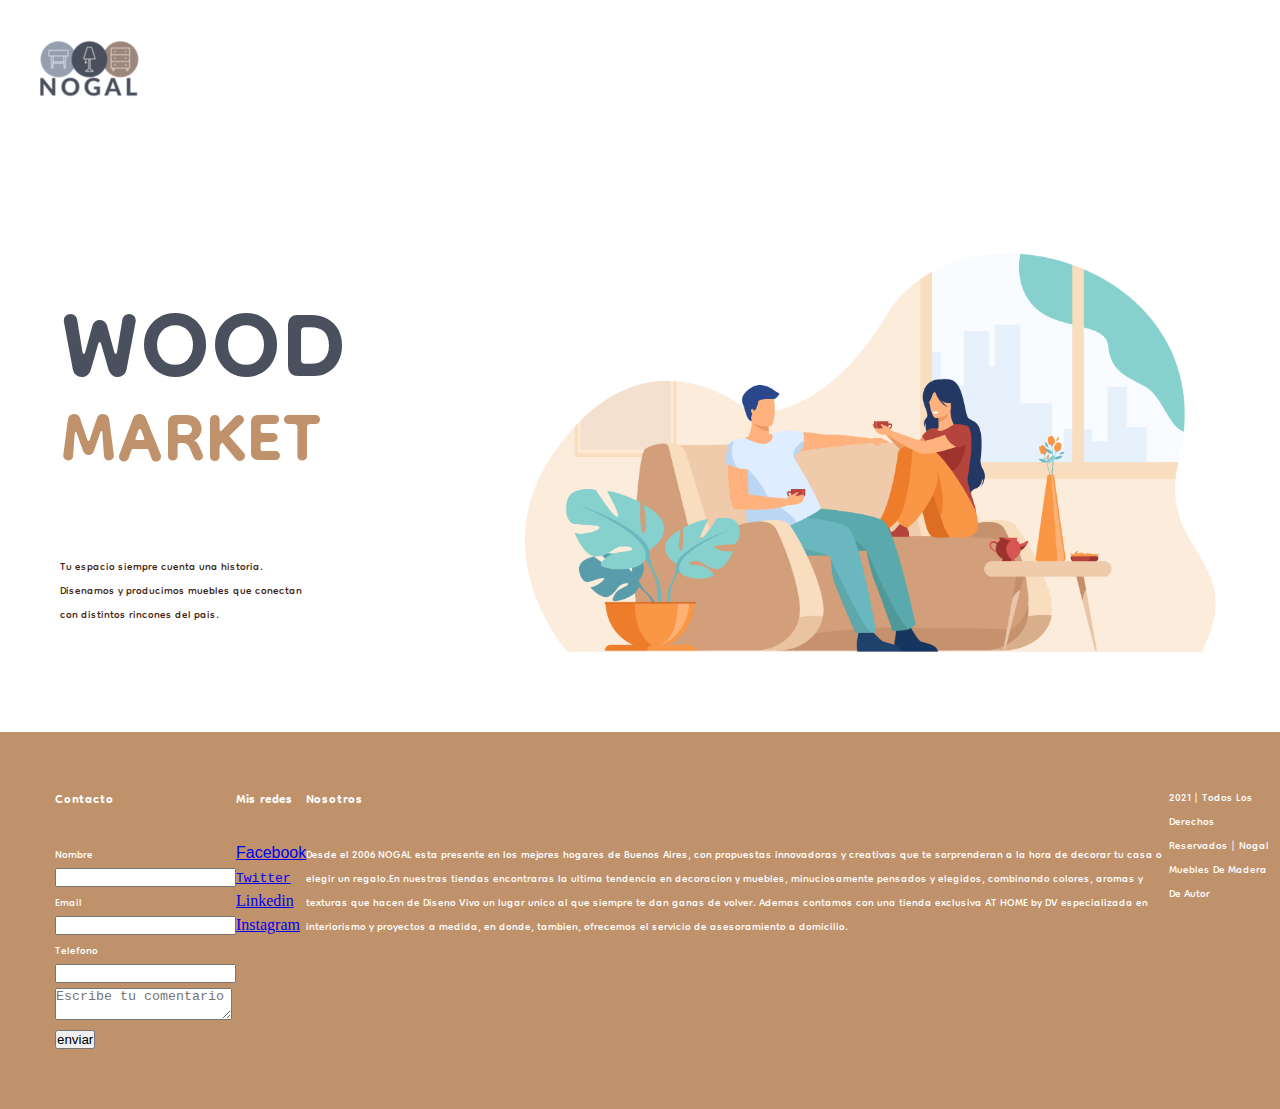
<file: index.html>
<!DOCTYPE html>
<html lang="es">

<head>
    <meta charset="UTF-8">
    <meta name="description" content="Muebles de madera de diseño independiente" />
    <meta name="keywords" content="madera, diseño, muebles" />
    <meta http-equiv="X-UA-Compatible" content="IE=edge">
    <meta name="viewport"
        content="width=device-width, user-scalable=no, initial-scale=1.0, maximum-scale=1.0, minimum-scale=1.o">
    <link rel="stylesheet" href="https://cdnjs.cloudflare.com/ajax/libs/font-awesome/6.0.0-beta3/css/all.min.css"
        integrity="sha512-Fo3rlrZj/k7ujTnHg4CGR2D7kSs0v4LLanw2qksYuRlEzO+tcaEPQogQ0KaoGN26/zrn20ImR1DfuLWnOo7aBA=="
        crossorigin="anonymous" referrerpolicy="no-referrer">
    <link rel="stylesheet" href="https://cdn.jsdelivr.net/npm/bootstrap@4.6.1/dist/css/bootstrap.min.css"
        integrity="sha384-zCbKRCUGaJDkqS1kPbPd7TveP5iyJE0EjAuZQTgFLD2ylzuqKfdKlfG/eSrtxUkn" crossorigin="anonymous">
    <link rel="stylesheet" type="text/css" href="css/estilos.css">

    <link rel="shortcut icon" href="img/logo.png">
    <title>Nogal</title>
</head>

<body>
    <header class="container_header">
        <a href="index.html"><img src="img/isotipo.png" alt=""></a>
    </header>



    <div class="respmenu">
        <input type="checkbox">
        <i class="fas fa-bars"></i>
        <i class="fas fa-times"></i>
        <nav>
          <ul>
            <li><a href="index.html" class="select" style="color:whitesmoke;">Home</a></li>
            <li><a href="paginas/shop.html" class="shop" style="color: whitesmoke;">Shop</a></li>
            <li><a href="paginas/productos.html" class="productos" style="color: whitesmoke;">Productos</a></li>
            <li><a href="paginas/sale.html" class="sale" style="color: whitesmoke;">Sale</a></li>
            <li><a href="#contacto" class="contacto" style="color:whitesmoke ;">Contacto</a></li>
          </ul>
        </nav>
      </div>

    <section>
        <div class="container_all">
            <div class="cover">
                <div class="container_cover">
                    <div class="contariner_info">
                        <h1>WOOD</h1>
                        <h2>MARKET</h2>
                        <p>Tu espacio siempre cuenta una historia. <br> Disenamos y producimos muebles que conectan <br>
                            con distintos rincones del pais.</p> <br>

                    </div>
                    <div class="container_ilustracion">
                        <img src="img/ilustracion2 1.png" alt="">
                    </div>
                </div>
            </div>
    </section>


            <footer class="text-center footer-style">
                <div class="container">
                    <div class="row">
                        <div class="col-md-4 footer-col" id="contacto">
                            <h3>Contacto</h3>
                            Nombre <br>
                            <input type="text" required><br>
                            Email <br>
                            <input type="email" required><br>
                            Telefono <br>
                            <input type="number" required><br>
                            <textarea name="areadetexto" placeholder="Escribe tu comentario"></textarea><br>
                            <input type="submit" value="enviar">
                        </div>
                        <div class="col-md-4 footer-col">
                            <h3>Mis redes</h3>
                            <ul class="list-inline">
                                <a class="btn--red1" href="#">Facebook</a><br>
                                <a class="btn--red2" href="#">Twitter</a><br>
                                <a class="btn--red3" href="#">Linkedin</a><br>
                                <a class="btn--red4" href="#">Instagram</a><br>

                        </div>
                        <div class="col-md-4 footer-col">
                            <h3>Nosotros</h3>
                            <p> Desde el 2006 NOGAL esta presente en los mejores hogares de Buenos Aires, con propuestas
                                innovadoras y creativas que te sorprenderan a la hora de decorar tu casa o elegir un
                                regalo.En nuestras tiendas encontraras la ultima tendencia en decoracion y muebles,
                                minuciosamente pensados y elegidos, combinando colores, aromas y texturas que hacen de
                                Diseno Vivo un lugar unico al que siempre te dan ganas de volver. Ademas contamos con una
                                tienda exclusiva AT HOME by DV especializada en interiorismo y proyectos a medida, en
                                donde, tambien, ofrecemos el servicio de asesoramiento a domicilio.</p>
                        </div>
                        <div class="container-footer">
                            <div class="copyright">
                                2021 | Todos Los Derechos Reservados | Nogal Muebles De Madera De Autor
                            </div>
                        </div>
            </footer>

            <script src="https://cdn.jsdelivr.net/npm/jquery@3.5.1/dist/jquery.slim.min.js"
                integrity="sha384-DfXdz2htPH0lsSSs5nCTpuj/zy4C+OGpamoFVy38MVBnE+IbbVYUew+OrCXaRkfj"
                crossorigin="anonymous">
            </script>
            <script src="https://cdn.jsdelivr.net/npm/popper.js@1.16.1/dist/umd/popper.min.js"
                integrity="sha384-9/reFTGAW83EW2RDu2S0VKaIzap3H66lZH81PoYlFhbGU+6BZp6G7niu735Sk7lN"
                crossorigin="anonymous">
            </script>
            <script src="https://cdn.jsdelivr.net/npm/bootstrap@4.6.1/dist/js/bootstrap.min.js"
                integrity="sha384-VHvPCCyXqtD5DqJeNxl2dtTyhF78xXNXdkwX1CZeRusQfRKp+tA7hAShOK/B/fQ2"
                crossorigin="anonymous">
            </script>
</body>

</html>
</file>
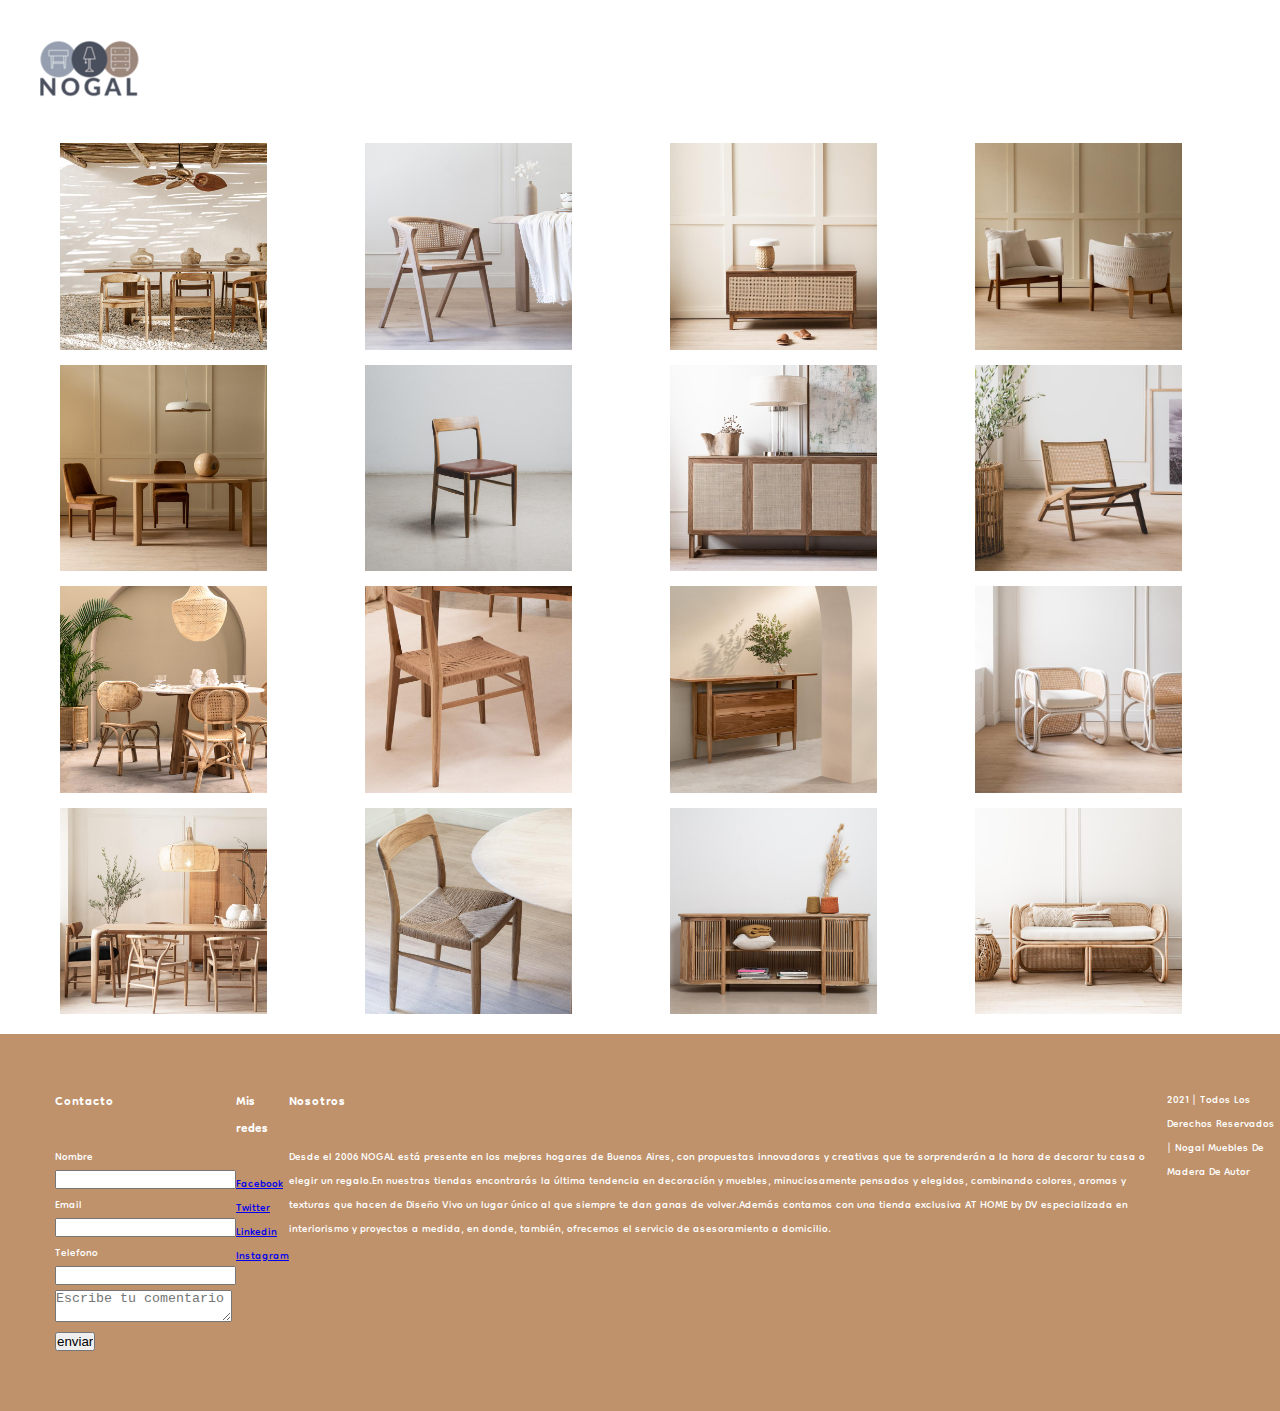
<file: paginas/productos.html>
<!DOCTYPE html>
<html lang="en">
<head>
    <meta charset="UTF-8">
    <meta name="description" content="Muebles de madera de diseño independiente"/>
    <meta name="keywords" content="madera, diseño, muebles"/>
    <meta http-equiv="X-UA-Compatible" content="IE=edge">
    <meta name="viewport" content="width=device-width, user-scalable=no, initial-scale=1.0, maximum-scale=1.0, minimum-scale=1.o">
    <link rel="stylesheet" href="https://cdnjs.cloudflare.com/ajax/libs/font-awesome/6.0.0-beta3/css/all.min.css" integrity="sha512-Fo3rlrZj/k7ujTnHg4CGR2D7kSs0v4LLanw2qksYuRlEzO+tcaEPQogQ0KaoGN26/zrn20ImR1DfuLWnOo7aBA==" crossorigin="anonymous" referrerpolicy="no-referrer">
    <link rel="stylesheet" href="https://cdn.jsdelivr.net/npm/bootstrap@4.6.1/dist/css/bootstrap.min.css" integrity="sha384-zCbKRCUGaJDkqS1kPbPd7TveP5iyJE0EjAuZQTgFLD2ylzuqKfdKlfG/eSrtxUkn" crossorigin="anonymous">
    <link rel="stylesheet" type="text/css" href="../css/estilos.css">
    <link rel="shortcut icon" href="../img/logo.png">
    <title>Nogal</title>
</head>
<body>

    <header class="container_header">
        <a href="../index.html"> <img src="../img/isotipo.png" alt=""> </a>
    </header>

    <div class="respmenu">
        <input type="checkbox">
        <i class="fas fa-bars"></i>
        <i class="fas fa-times"></i>
        <nav>
          <ul>
            <li><a href="../index.html" class="select" style="color:whitesmoke;">Home</a></li>
            <li><a href="../paginas/shop.html" class="shop" style="color: whitesmoke;">Shop</a></li> 
            <li><a href="productos.html" class="productos" style="color: whitesmoke;">Productos</a></li>
            <li><a href="../paginas/sale.html" class="sale" style="color: whitesmoke;">Sale</a></li>
            <li><a href="../#contacto" class="contacto" style="color:whitesmoke ;">Contacto</a></li>
          </ul>
        </nav>
      </div>
    <section>
        <div class="row" id="productos">
            <div class="column">
                <img src="../img/comedor1.jpg" alt="">
                <img src="../img/comedor2.jpg" alt="">
                <img src="../img/comedor3.jpg" alt="">
                <img src="../img/comedor4.jpg" alt="">
            </div>
            <div class="column">
               <img src="../img/silla1.jpg" alt="">
               <img src="../img/silla2.jpg" alt="">
               <img src="../img/silla3.jpg" alt="">
               <img src="../img/silla4.jpg" alt="">
           </div>
           <div class="column">
               <img src="../img/mesa1.jpg" alt="">
               <img src="../img/mesa2.jpg" alt="">
               <img src="../img/mesa3.jpg" alt="">
               <img src="../img/mesa4.jpg" alt="">
           </div>
           <div class="column">
               <img src="../img/mueble1.jpg" alt="">
               <img src="../img/mueble2.jpg" alt="">
               <img src="../img/mueble3.jpg" alt="">
               <img src="../img/mueble4.jpg" alt="">
           </div>
        </div>

        <footer class="text-center footer-style">
            <div class="container">
                <div class="row">
                    <div class="col-md-4 footer-col" id="contacto">
                        <h3>Contacto</h3>
                        Nombre <br>
                         <input type="text" required><br>
                        Email <br>
                         <input type="email" required><br>
                        Telefono <br>
                         <input type="number" required><br>
                        <textarea name="areadetexto" placeholder="Escribe tu comentario"></textarea><br>
                        <input type="submit" value="enviar">
                    </div>
                    <div class="col-md-4 footer-col">
                        <h3>Mis redes</h3>
                        <ul class="list-inline">
                            <a href="#">Facebook</a><br>
                            <a href="#">Twitter</a><br>
                            <a href="#">Linkedin</a><br>
                            <a href="#">Instagram</a><br>
    
                    </div>
                    <div class="col-md-4 footer-col">
                        <h3>Nosotros</h3>
                        <p> Desde el 2006 NOGAL está presente en los mejores hogares de Buenos Aires, con propuestas innovadoras y creativas que te sorprenderán a la hora de decorar tu casa o elegir un regalo.En nuestras tiendas encontrarás la última tendencia en decoración y muebles, minuciosamente pensados y elegidos, combinando colores, aromas y texturas que hacen de Diseño Vivo un lugar único al que siempre te dan ganas de volver.Además contamos con una tienda exclusiva AT HOME by DV especializada en interiorismo y proyectos a medida, en donde, también, ofrecemos el servicio de asesoramiento a domicilio.</p>
                    </div>
                    <div class="container-footer">
                        <div class="copyright">
                            2021 | Todos Los Derechos Reservados | Nogal Muebles De Madera De Autor
                        </div>
                    </div>
                </footer>        
                    
                <script src="https://cdn.jsdelivr.net/npm/jquery@3.5.1/dist/jquery.slim.min.js" integrity="sha384-DfXdz2htPH0lsSSs5nCTpuj/zy4C+OGpamoFVy38MVBnE+IbbVYUew+OrCXaRkfj" crossorigin="anonymous">
                </script>
                <script src="https://cdn.jsdelivr.net/npm/popper.js@1.16.1/dist/umd/popper.min.js" integrity="sha384-9/reFTGAW83EW2RDu2S0VKaIzap3H66lZH81PoYlFhbGU+6BZp6G7niu735Sk7lN" crossorigin="anonymous">
                </script>
                <script src="https://cdn.jsdelivr.net/npm/bootstrap@4.6.1/dist/js/bootstrap.min.js" integrity="sha384-VHvPCCyXqtD5DqJeNxl2dtTyhF78xXNXdkwX1CZeRusQfRKp+tA7hAShOK/B/fQ2" crossorigin="anonymous">
                </script>
</body>
</html>
</file>
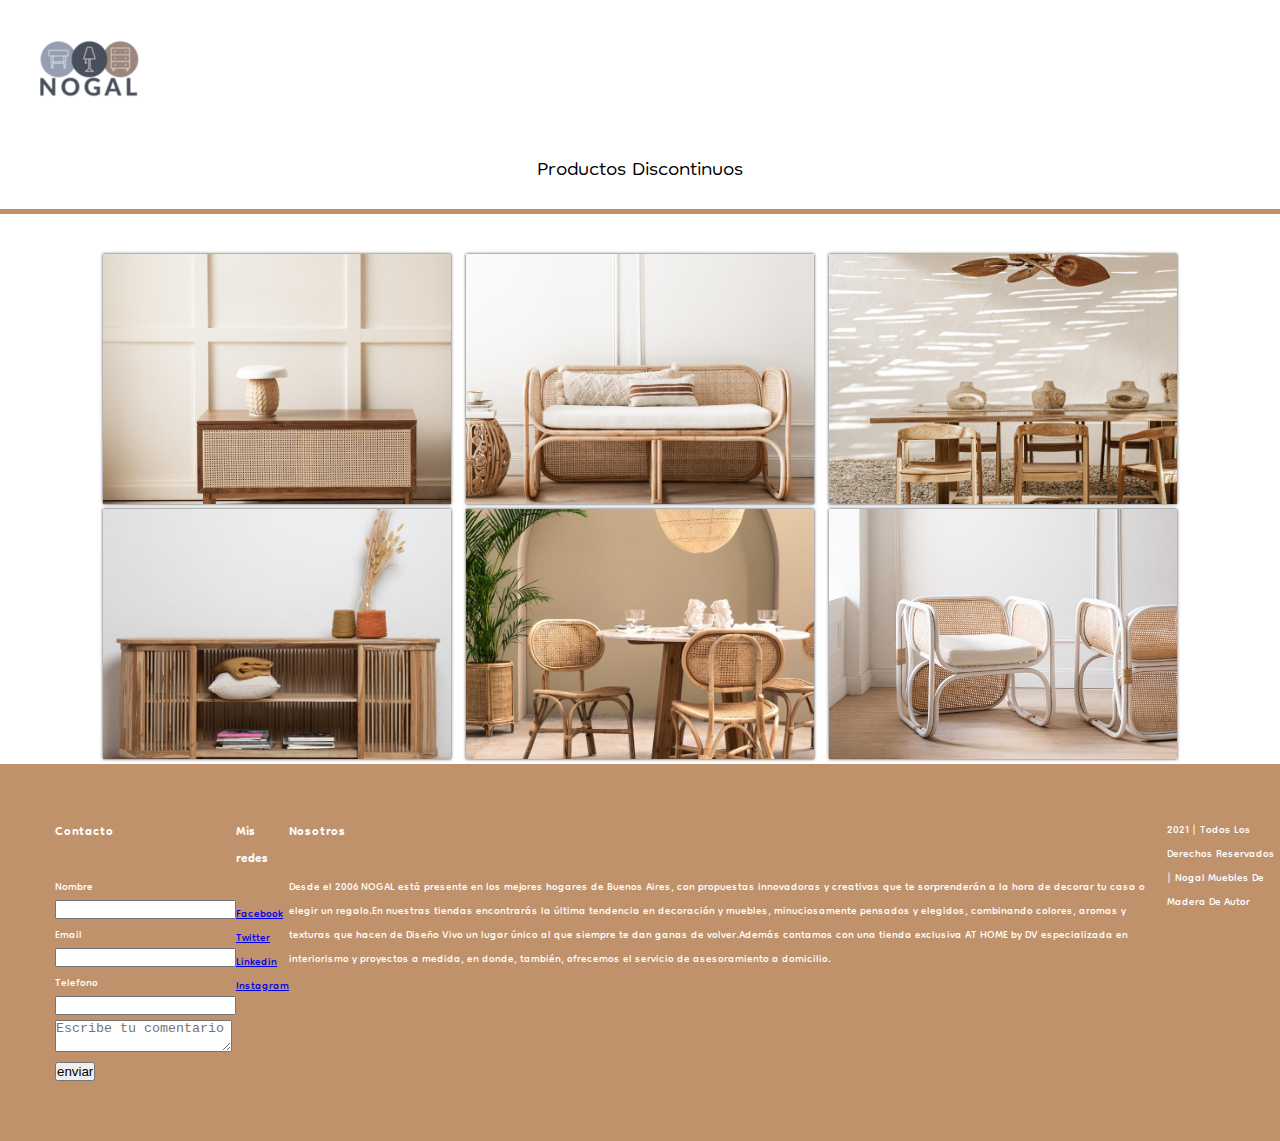
<file: paginas/sale.html>
<!DOCTYPE html>
<html lang="en">

<head>
    <meta charset="UTF-8">
    <meta name="description" content="Muebles de madera de diseño independiente" />
    <meta name="keywords" content="madera, diseño, muebles" />
    <meta http-equiv="X-UA-Compatible" content="IE=edge">
    <meta name="viewport"
        content="width=device-width, user-scalable=no, initial-scale=1.0, maximum-scale=1.0, minimum-scale=1.o">
        <link rel="stylesheet" href="https://cdnjs.cloudflare.com/ajax/libs/font-awesome/6.0.0-beta3/css/all.min.css" integrity="sha512-Fo3rlrZj/k7ujTnHg4CGR2D7kSs0v4LLanw2qksYuRlEzO+tcaEPQogQ0KaoGN26/zrn20ImR1DfuLWnOo7aBA==" crossorigin="anonymous" referrerpolicy="no-referrer">
        <link rel="stylesheet" href="https://cdn.jsdelivr.net/npm/bootstrap@4.6.1/dist/css/bootstrap.min.css" integrity="sha384-zCbKRCUGaJDkqS1kPbPd7TveP5iyJE0EjAuZQTgFLD2ylzuqKfdKlfG/eSrtxUkn" crossorigin="anonymous">
    <link rel="stylesheet" type="text/css" href="../css/estilos.css">
    <link rel="shortcut icon" href="../img/logo.png">
    <title>Nogal</title>
</head>

<body>
    <header class="container_header">
        <a href="../index.html"> <img src="../img/isotipo.png" alt=""> </a>
    </header>

    <div class="respmenu">
        <input type="checkbox">
        <i class="fas fa-bars"></i>
        <i class="fas fa-times"></i>
        <nav>
          <ul>
            <li><a href="../index.html" class="select" style="color:whitesmoke;">Home</a></li>
            <li><a href="../paginas/shop.html" class="shop" style="color: whitesmoke;">Shop</a></li>
            <li><a href="../#productos" class="productos" style="color:whitesmoke;">Productos</a></li>
            <li><a href="../paginas/sale.html" class="sale" style="color: whitesmoke;">Sale</a></li>
            <li><a href="../#contacto" class="contacto" style="color:whitesmoke ;">Contacto</a></li>
          </ul>
        </nav>
      </div>
    <!--productos discontinuos-->

    <div class="galeria">
        <h1>Productos Discontinuos</h1>
        <div class="linea"></div>
        <div class="contenedor-imagenes">
            <div class="imagen">
                <img src="../img/mesa1.jpg" alt="">
                <div class="overlay">
                    <h2>Mesa Bali</h2>
                </div>
            </div>
            <div class="imagen">
                <img src="../img/mueble4.jpg" alt="">
                <div class="overlay">
                    <h2>Sillon Phuket</h2>
                </div>
            </div>
            <div class="imagen">
                <img src="../img/comedor1.jpg" alt="">
                <div class="overlay">
                    <h2>Mesa Bangkok</h2>
                </div>
            </div>
            <div class="imagen">
                <img src="../img/mesa4.jpg" alt="">
                <div class="overlay">
                    <h2>Mesa </h2>
                </div>
            </div>
            <div class="imagen">
                <img src="../img/comedor3.jpg" alt="">
                <div class="overlay">
                    <h2>Mesa </h2>
                </div>
            </div>
            <div class="imagen">
                <img src="../img/mueble3.jpg" alt="">
                <div class="overlay">
                    <h2>Mesa </h2>
                </div>
            </div>
        </div>

    </div>


    <!--productos discontinuos-->


    <footer class="text-center footer-style">
        <div class="container">
            <div class="row">
                <div class="col-md-4 footer-col" id="contacto">
                    <h3>Contacto</h3>
                    Nombre <br>
                    <input type="text" required><br>
                    Email <br>
                    <input type="email" required><br>
                    Telefono <br>
                    <input type="number" required><br>
                    <textarea name="areadetexto" placeholder="Escribe tu comentario"></textarea><br>
                    <input type="submit" value="enviar">
                </div>
                <div class="col-md-4 footer-col">
                    <h3>Mis redes</h3>
                    <ul class="list-inline">
                        <a href="#">Facebook</a><br>
                        <a href="#">Twitter</a><br>
                        <a href="#">Linkedin</a><br>
                        <a href="#">Instagram</a><br>

                </div>
                <div class="col-md-4 footer-col">
                    <h3>Nosotros</h3>
                    <p> Desde el 2006 NOGAL está presente en los mejores hogares de Buenos Aires, con propuestas
                        innovadoras y creativas que te sorprenderán a la hora de decorar tu casa o elegir un regalo.En
                        nuestras tiendas encontrarás la última tendencia en decoración y muebles, minuciosamente
                        pensados y elegidos, combinando colores, aromas y texturas que hacen de Diseño Vivo un lugar
                        único al que siempre te dan ganas de volver.Además contamos con una tienda exclusiva AT HOME by
                        DV especializada en interiorismo y proyectos a medida, en donde, también, ofrecemos el servicio
                        de asesoramiento a domicilio.</p>
                </div>
                <div class="container-footer">
                    <div class="copyright">
                        2021 | Todos Los Derechos Reservados | Nogal Muebles De Madera De Autor
                    </div>
                </div>
    </footer>

    <script src="https://cdn.jsdelivr.net/npm/jquery@3.5.1/dist/jquery.slim.min.js" integrity="sha384-DfXdz2htPH0lsSSs5nCTpuj/zy4C+OGpamoFVy38MVBnE+IbbVYUew+OrCXaRkfj" crossorigin="anonymous">
    </script>
    <script src="https://cdn.jsdelivr.net/npm/popper.js@1.16.1/dist/umd/popper.min.js" integrity="sha384-9/reFTGAW83EW2RDu2S0VKaIzap3H66lZH81PoYlFhbGU+6BZp6G7niu735Sk7lN" crossorigin="anonymous">
    </script>
    <script src="https://cdn.jsdelivr.net/npm/bootstrap@4.6.1/dist/js/bootstrap.min.js" integrity="sha384-VHvPCCyXqtD5DqJeNxl2dtTyhF78xXNXdkwX1CZeRusQfRKp+tA7hAShOK/B/fQ2" crossorigin="anonymous">
    </script>
</body>

</html>
</file>
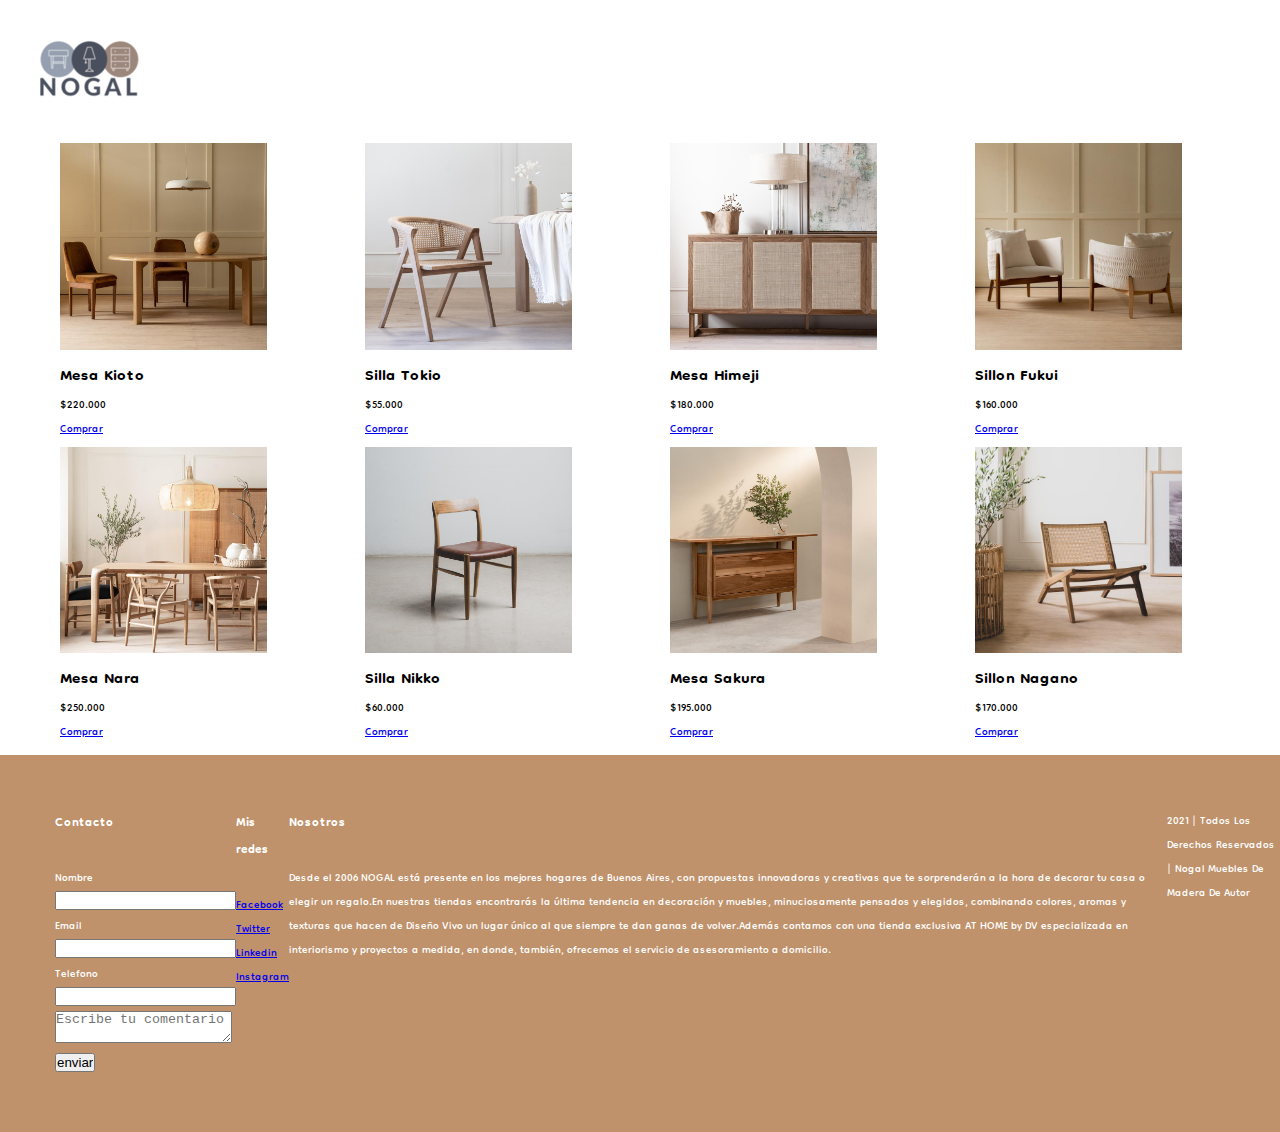
<file: paginas/shop.html>
<!DOCTYPE html>
<html lang="en">
<head>
    <meta charset="UTF-8">
    <meta name="description" content="Muebles de madera de diseño independiente"/>
    <meta name="keywords" content="madera, diseño, muebles"/>
    <meta http-equiv="X-UA-Compatible" content="IE=edge">
    <meta name="viewport" content="width=device-width, user-scalable=no, initial-scale=1.0, maximum-scale=1.0, minimum-scale=1.o">
    <link rel="stylesheet" href="https://cdnjs.cloudflare.com/ajax/libs/font-awesome/6.0.0-beta3/css/all.min.css" integrity="sha512-Fo3rlrZj/k7ujTnHg4CGR2D7kSs0v4LLanw2qksYuRlEzO+tcaEPQogQ0KaoGN26/zrn20ImR1DfuLWnOo7aBA==" crossorigin="anonymous" referrerpolicy="no-referrer">
    <link rel="stylesheet" href="https://cdn.jsdelivr.net/npm/bootstrap@4.6.1/dist/css/bootstrap.min.css" integrity="sha384-zCbKRCUGaJDkqS1kPbPd7TveP5iyJE0EjAuZQTgFLD2ylzuqKfdKlfG/eSrtxUkn" crossorigin="anonymous">
    <link rel="stylesheet" type="text/css" href="../css/estilos.css">
    <link rel="shortcut icon" href="../img/logo.png">
    <title>Nogal</title>
</head>
<body>
    <header class="container_header">
        <a href="../index.html"> <img src="../img/isotipo.png" alt=""> </a>
    </header>

    <div class="respmenu">
        <input type="checkbox">
        <i class="fas fa-bars"></i>
        <i class="fas fa-times"></i>
        <nav>
          <ul>
            <li><a href="../index.html" class="select" style="color:whitesmoke;">Home</a></li>
            <li><a href="shop.html" class="shop" style="color: whitesmoke;">Shop</a></li> 
            <li><a href="../paginas/productos.html" class="productos" style="color: whitesmoke;">Productos</a></li>
            <li><a href="../paginas/sale.html" class="sale" style="color: whitesmoke;">Sale</a></li>
            <li><a href="../#contacto" class="contacto" style="color:whitesmoke ;">Contacto</a></li>
          </ul>
        </nav>
      </div>
<body>

    <section class="shop">
        <div class="row">
            <div class="column">
                <img src="../img/comedor2.jpg" alt="mesa">
                <div class="letra">
                    <h2>Mesa Kioto</h2>  
                    <p>$220.000</p>
                    <a href="#" class="link">Comprar</a>  
                </div>
                <img src="../img/comedor4.jpg" alt="sillas">
                <div>
                    <h2>Mesa Nara</h2>  
                    <p>$250.000</p>
                    <a href="#" class="link">Comprar</a>  
                </div>
            </div>
            <div class="column">
               <img src="../img/silla1.jpg" alt="silla">
               <div class="letra">
                <h2>Silla Tokio</h2>  
                <p>$55.000</p>
                <a href="#" class="link">Comprar</a>  
            </div>
               <img src="../img/silla2.jpg" alt="madera">
               <div>
                <h2>Silla Nikko</h2>  
                <p>$60.000</p>
                <a href="#" class="link">Comprar</a>  
            </div>
           </div>
           <div class="column">
               <img src="../img/mesa2.jpg" alt="diseño">
               <div class="letra">
                <h2>Mesa Himeji</h2>  
                <p>$180.000</p>
                <a href="#" class="link">Comprar</a>  
            </div>
               <img src="../img/mesa3.jpg" alt="mesas">
               <div>
                <h2>Mesa Sakura</h2>  
                <p>$195.000</p>
                <a href="#" class="link">Comprar</a>  
            </div>
           </div>
           <div class="column">
               <img src="../img/mueble1.jpg" alt="sillon">
               <div class="letra">
                <h2>Sillon Fukui</h2>  
                <p>$160.000</p>
                <a href="#" class="link">Comprar</a>  
            </div>
               <img src="../img/mueble2.jpg" alt="mimbre">
               <div>
                <h2>Sillon Nagano</h2>  
                <p>$170.000</p>
                <a href="#" class="link">Comprar</a>  
            </div>
           </div>
        </div>
    </section>



    <footer class="text-center footer-style">
        <div class="container">
            <div class="row">
                <div class="col-md-4 footer-col" id="contacto">
                    <h3>Contacto</h3>
                    Nombre <br>
                     <input type="text" required><br>
                    Email <br>
                     <input type="email" required><br>
                    Telefono <br>
                     <input type="number" required><br>
                    <textarea name="areadetexto" placeholder="Escribe tu comentario"></textarea><br>
                    <input type="submit" value="enviar">
                </div>
                <div class="col-md-4 footer-col">
                    <h3>Mis redes</h3>
                    <ul class="list-inline">
                        <a href="#">Facebook</a><br>
                        <a href="#">Twitter</a><br>
                        <a href="#">Linkedin</a><br>
                        <a href="#">Instagram</a><br>

                </div>
                <div class="col-md-4 footer-col">
                    <h3>Nosotros</h3>
                    <p> Desde el 2006 NOGAL está presente en los mejores hogares de Buenos Aires, con propuestas innovadoras y creativas que te sorprenderán a la hora de decorar tu casa o elegir un regalo.En nuestras tiendas encontrarás la última tendencia en decoración y muebles, minuciosamente pensados y elegidos, combinando colores, aromas y texturas que hacen de Diseño Vivo un lugar único al que siempre te dan ganas de volver.Además contamos con una tienda exclusiva AT HOME by DV especializada en interiorismo y proyectos a medida, en donde, también, ofrecemos el servicio de asesoramiento a domicilio.</p>
                </div>
                <div class="container-footer">
                    <div class="copyright">
                        2021 | Todos Los Derechos Reservados | Nogal Muebles De Madera De Autor
                    </div>
                </div>
            </footer>            
    
            <script src="https://cdn.jsdelivr.net/npm/jquery@3.5.1/dist/jquery.slim.min.js" integrity="sha384-DfXdz2htPH0lsSSs5nCTpuj/zy4C+OGpamoFVy38MVBnE+IbbVYUew+OrCXaRkfj" crossorigin="anonymous">
            </script>
            <script src="https://cdn.jsdelivr.net/npm/popper.js@1.16.1/dist/umd/popper.min.js" integrity="sha384-9/reFTGAW83EW2RDu2S0VKaIzap3H66lZH81PoYlFhbGU+6BZp6G7niu735Sk7lN" crossorigin="anonymous">
            </script>
            <script src="https://cdn.jsdelivr.net/npm/bootstrap@4.6.1/dist/js/bootstrap.min.js" integrity="sha384-VHvPCCyXqtD5DqJeNxl2dtTyhF78xXNXdkwX1CZeRusQfRKp+tA7hAShOK/B/fQ2" crossorigin="anonymous">
            </script>
</body>
</html>
</file>
<file: css/estilos.css>
@import url("https://fonts.googleapis.com/css2?family=Dongle:wght@300&display=swap");
* {
  padding: 0;
  margin: 0;
  -webkit-box-sizing: border-box;
          box-sizing: border-box;
}

/*Nav*/
body {
  font-family: 'Dongle', sans-serif;
}

/*Declaro variable de color beige uso general*/
header {
  width: 100%;
  padding: 40px;
  color: #BF926B;
  text-align: center;
  background: white;
}

header img {
  float: left;
}


.respmenu a {
  color: inherit;
  text-decoration: none;
  display: block;
  padding: 10px 20px;
  border-bottom: 2px solid white;
  max-width: 200px;
  background: #BF926B;
  text-shadow: 1px 1px black;
}
.respmenu input[type="checkbox"], .respmenu .fa-bars, .respmenu .fa-times {
  position: absolute;
  box-sizing: border-box;
  margin: 0;
  padding: 0;
  right: 0;
  top: 0;
  width: 48px;
  height: 48px;
}

.respmenu .fa-bars, .respmenu .fa-times {
  font-size: 48px;
  pointer-events: none;
}

.respmenu input[type="checkbox"] {
  opacity: 0;
}

.respmenu {
  color: #BF926B;
  position: relative;

  min-height: 48px;
}

.respmenu nav {
  display: none;
}

.respmenu input:checked ~ nav {
  display: block;
}

.respmenu input:checked ~ .fa-bars {
  display: none;
}

.respmenu input:not(:checked) ~ .fa-times {
  display: none;
}

/* seccion1*/
.cover {
  width: 100%;
  padding-bottom: 60px;
  font-family: 'Dongle', sans-serif;
  margin-top: 100px;
}

.container_cover {
  max-width: 1200px;
  margin: auto;
  padding: 20px;
  display: -webkit-box;
  display: -ms-flexbox;
  display: flex;
  -webkit-box-pack: justify;
      -ms-flex-pack: justify;
          justify-content: space-between;
  position: relative;
}

.cover .container_info {
  max-width: 400px;
  margin-top: 40px;
  z-index: 2;
}

.cover h1 {
  max-width: 900px;
  font-size: 150px;
  font-weight: 1300;
  color: #4B505E;
}

.cover h2 {
  font-size: 110px;
  font-weight: 1200;
  color: #BF926B;
  margin-top: -100px;
}

.cover p {
  margin-top: 30px;
  color: #402312;
}

.container_ilustracion {
  position: right;
  display: flex;
  
}

.container_ilustracion img {

  display: flex;
  bottom: 10px;
  right: 0px;
  width: 700px;
  -webkit-animation: move_ilustracion 6s ease-in-out infinite;
          animation: move_ilustracion 6s ease-in-out infinite;
}


@-webkit-keyframes move_ilustracion {
  0% {
    -webkit-transform: translateY(10px);
            transform: translateY(10px);
  }
  25% {
    -webkit-transform: translateY(-10%);
            transform: translateY(-10%);
  }
  100% {
    -webkit-transform: translateY(10px);
            transform: translateY(10px);
  }
}

@keyframes move_ilustracion {
  0% {
    -webkit-transform: translateY(10px);
            transform: translateY(10px);
  }
  25% {
    -webkit-transform: translateY(-10%);
            transform: translateY(-10%);
  }
  100% {
    -webkit-transform: translateY(10px);
            transform: translateY(10px);
  }
}

.color0 container-fluid{
  display: inline-block;
}
/*Seccionrowflex Productos*/
.row {
  display: -webkit-box;
  display: -ms-flexbox;
  display: flex;
  padding: 5px;
  margin-left: 50px;
}

.row img {
  width: 70%;
}

.column {
  -webkit-box-flex: 25%;
      -ms-flex: 25%;
          flex: 25%;
  padding: 5px;
}

.column img {
  margin-top: 5px;
}

@media (max-width: 800px) {
  .column {
    -webkit-box-flex: 50%;
        -ms-flex: 50%;
            flex: 50%;
  }
}

@media (max-width: 600px) {
  .column {
    -webkit-box-flex: 100%;
        -ms-flex: 100%;
            flex: 100%;
  }
}

/* Buecle For y concatenacion para estilo de imagenes de abajo*/
.mueble1 img {
  border-radius: 20px;
}

.mueble2 img {
  border-radius: 20px;
}

.mueble3 img {
  border-radius: 20px;
}

/* Sale*/
.galeria h1{
  text-align: center;
  margin: 20px 0 15px 0;
  font-weight: 300;
}

.linea{
  border-top: 5px solid #BF926B;
  margin-bottom: 40px;
}

.contenedor-imagenes{
  display: flex;
  width: 85%;
  margin: auto;
  justify-content: space-around;
  flex-wrap: wrap;
  border-radius: 3px;
}

.contenedor-imagenes .imagen{
  width: 32%;
  position: relative;
  height: 250px;
  margin-bottom: 5px;
  box-shadow: 0px 0px 3px 0px rgba(0, 0, 0, .75);
}

.imagen img{
  width: 100%;
  height: 100%;
  object-fit: cover;
}

.overlay{
  position: absolute;
  bottom: 0;
  left: 0;
  background: #af9c8c;
  width: 100%;
  height: 0%;
  overflow: hidden;
  transition: 1s ease;
}

.overlay h2{
  color: #fff;
  font-weight: 300;
  font-size: 30px;
  position: absolute;
  top: 50%;
  left: 50%;
  text-align: center;
  transform: translate(-50%, -50%);
}

.imagen:hover .overlay{
   height: 100%;
   cursor: pointer;
}

@media screen and (max-width:1000px) {
  .contenedor-imagenes{
    width: 95%;
  }
}

@media screen and (max-width:700px) {
  .contenedor-imagenes{
    width: 90%;
  }
  .contenedor-imagenes .imagen{
    width: 48%;
  }
}

/*footer*/
.btn--red1 {
  font-family: sans-serif;
}

.btn--red2 {
  font-family: monospace;
}

.btn--red3 {
  font-family: serif;
}

.btn--red4 {
  font-family: italic;
}

.footer-style {
  padding-top: 50px;
  background-color: #BF926B;
}

footer {
  color: white;
}

footer h3 {
  margin-bottom: 30px;
  font-weight: 800;
}

footer .footer-above {
  padding-top: 50px;
  background-color: #BF926B;
}

footer .footer-col {
  margin-bottom: 50px;
}

footer .footer-below {
  padding: 25px 0;
  background-color: #BF926B;
}

/*Shop*/
h1 {
  font-family: 'Dongle', sans-serif;
}

h2 {
  font-family: 'Dongle', sans-serif;
  text-align: justify;
}
/*# sourceMappingURL=estilos.css.map */
</file>
